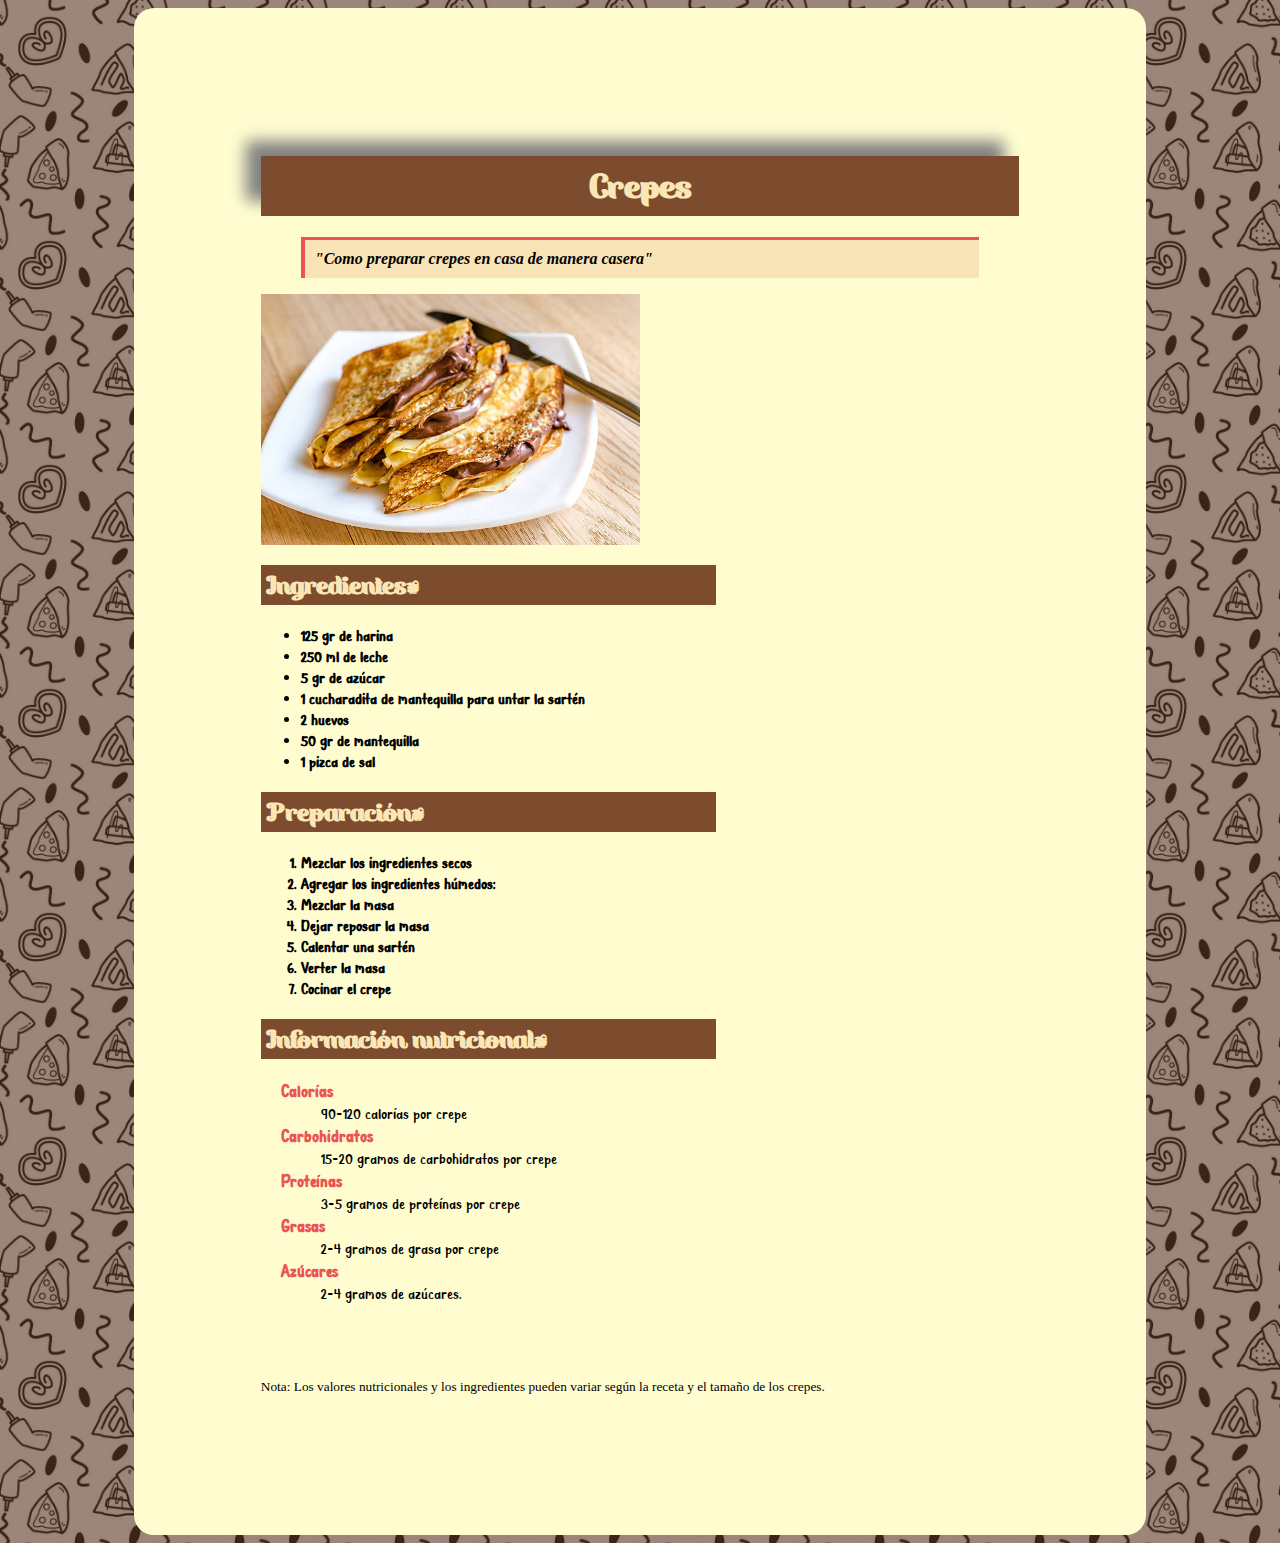
<file: RECETA/receta.html>
<!DOCTYPE html>
<html lang="en">
<head>
    <meta charset="UTF-8">
    <meta name="viewport" content="width=device-width, initial-scale=1.0">
    <title>Crepes - Recetas de cocina</title>
    <link rel="stylesheet" href="./receta.css">
    <link rel="shortcut icon" href="./img/crepe_icono.png" type="image/x-icon">
</head>
<body>
    <div id="wrapper">
       <h1>Crepes</h1>
       <blockquote>"Como preparar crepes en casa de manera casera"</blockquote>
       <img id="foto" src="./img/foto_crepe.jpg" alt="imagen de crepes terminados">
       <h2>Ingredientes:</h2>
       <ul>
        <li>125 gr de harina</li>
        <li>250 ml de leche</li>
        <li>5 gr de azúcar</li>
        <li>1 cucharadita de mantequilla para untar la sartén</li>
        <li>2 huevos</li>
        <li>50 gr de mantequilla</li>
        <li>1 pizca de sal</li>
       </ul>
       <h2>Preparación:</h2>
       <ol>
        <li>Mezclar los ingredientes secos</li>
        <li>Agregar los ingredientes húmedos:</li>
        <li>Mezclar la masa</li>
        <li>Dejar reposar la masa</li>
        <li>Calentar una sartén</li>
        <li>Verter la masa</li>
        <li>Cocinar el crepe</li>
       </ol>
       <h2>Información nutricional:</h2>
       <dl>
        <dt>Calorías</dt>
        <dd>90-120 calorías por crepe</dd>
        <dt>Carbohidratos</dt>
        <dd> 15-20 gramos de carbohidratos por crepe</dd>
        <dt>Proteínas</dt>
        <dd>3-5 gramos de proteínas por crepe</dd>
        <dt>Grasas</dt>
        <dd>2-4 gramos de grasa por crepe</dd>
        <dt>Azúcares</dt>
        <dd>2-4 gramos de azúcares.</dd>
       </dl>
       <p>Nota: Los valores nutricionales y los ingredientes pueden variar según la receta y el tamaño de los crepes.</p>
    </div>
</body>
</html>
</file>
<file: RECETA/receta.css>
/**********************************************/



/**********************************************/

@font-face {
    font-family: titulos;
    src: url(./fonts/Rukishy\ Triall.ttf);
}

@font-face {
    font-family: texto;
    src: url(./fonts/October\ Night.ttf);
}

* {box-sizing: border-box;}  /* el width incluye el padding 
                                el espacio en blanco lo coge
                                de dentro del cuadro 
                                lo haré SIEMPRE */

body {background-color:rgb(152, 130, 172);
    background-image: url(./img/crepes_fondo.jpg);
        background-size: 50%;}

#wrapper {background-color: #FFFDD0;
          width:80%;             /* el width va en %  */
          margin:auto;
          padding:10%;
          border-radius:20px;
        
}              

h1 {
    background-color: #7d4c2f;
    color:#FAE7B5;
    text-align:center;
    padding:10px 0;
    /* sombra de caja */
    box-shadow: -15px -15px 15px gray;
    font-family: titulos;
}

blockquote {border-left:4px solid #ec5353;
            border-top:3px solid #ec5353;
            font-style: italic;  /* poner en cursiva */
            font-weight: bold;   /* poner en negrita */
            background-color: #f9e4b7;
            padding:10px;        /* margin y padding pequeños pueden estar en pixeles */
        }
#foto {width: 50%;  /* a todo el ancho de donde estás colocada, en este caso, el wrapper */
        display:block;  /*  para que se comporte como un bloque */
    } 

dt {font-weight:bold;
    color:#ec5353;
    font-size:1.4em;
    font-family: texto;}

h2 {font-weight:bold;
    background-color: #7d4c2f;
    color:#FAE7B5;
    padding:5px 5px;
    width: 60%;
    font-family:titulos;}

dl{padding-left: 20px;
    margin-right: 10%;
    font-size: small;
    font-family: texto;}

li{font-weight: bold;
    font-family: texto;}

p {margin-top: 10%;
    font-size: smaller;}

dd{font-size: medium;}

/*********************************** gestion de responsividad *********************************/

@media only screen and (width<750px){
    #wrapper {width:100%};
    
}
</file>
